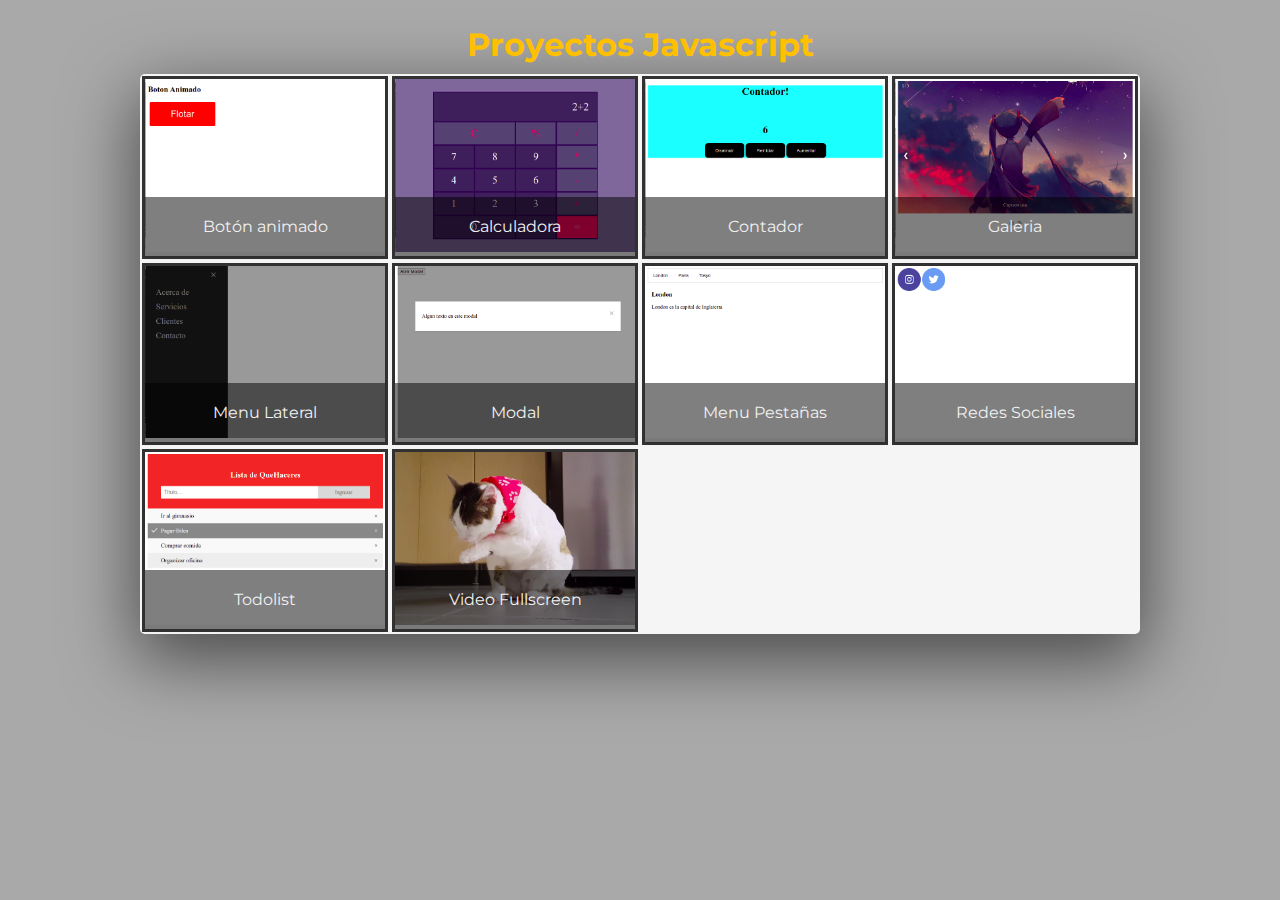
<file: index.html>
<!DOCTYPE html>
<html lang="en">
<head>
    <meta charset="UTF-8">
    <meta name="viewport" content="width=device-width, initial-scale=1.0">
    <title>Proyectos JS-SS</title>
    <link rel="stylesheet" href="style.css">
</head>
<body>
    <header>
        <h1>Proyectos Javascript</h1>
    </header>
    <section>
       <div class="container" >
             <a href="boton-animado/index.html" target="_blank">
                 <img src="img/boton-animado.png" alt="boton animado">
             </a>
            <div class="content">
                <p>Botón animado</p>
            </div>
        </div>

        <div class="container">
             <a href="calculadora/index.html" target="_blank">
                 <img src="img/calculadora.png" alt="calculadora">
             </a>
            <div class="content">
                <p>Calculadora</p>
            </div>
        </div>

        <div class="container">
            <a href="contador/index.html" target="_blank">
                <img src="img/contador.png" alt="contador">
            </a>
            <div class="content">
                <p>Contador</p>
            </div>
        </div>

        <div class="container">
            <a href="gallery/index.html" target="_blank" >
                <img src="img/galeria.png" alt="Galeria">
            </a>
            <div class="content">
                <p>Galeria</p>
            </div>
        </div>

        <div class="container">
              <a href="menu-lateral/index.html" target="_blank" >
                  <img src="img/menu.png" alt="Menu">
              </a>
            <div class="content">
                <p>Menu Lateral</p>
            </div>
        </div>

        <div class="container">
             <a href="modal/index.html" target="_blank" >
                 <img src="img/modal.png" alt="Modal">
             </a>
            <div class="content">
                <p>Modal</p>
            </div>
        </div>

        <div class="container">
             <a href="menu-pestañas/index.html" target="_blank">
                 <img src="img/pestañas.png" alt="Pestañas">
             </a>
            <div class="content">
                <p>Menu Pestañas</p>
            </div>
        </div>

        <div class="container">
            <a href="redes-sociales/index.html" target="_blank">
                <img src="img/social.png" alt="Social">
            </a>
            <div class="content">
                <p>Redes Sociales</p>
            </div>
        </div>

        <div class="container">
             <a href="todolist/index.html" target="_blank">
                 <img src="img/todolist.png" alt="Todolist">
             </a>
            <div class="content">
                <p>Todolist</p>
            </div>
        </div>

        <div class="container">
             <a href="video-fullscreen/index.html" target="_blank">
                 <img src="img/video.png" alt="video">
             </a>
            <div class="content">
                <p>Video Fullscreen</p>
            </div>
        </div>

    </section>
   </body>
</html>
</file>
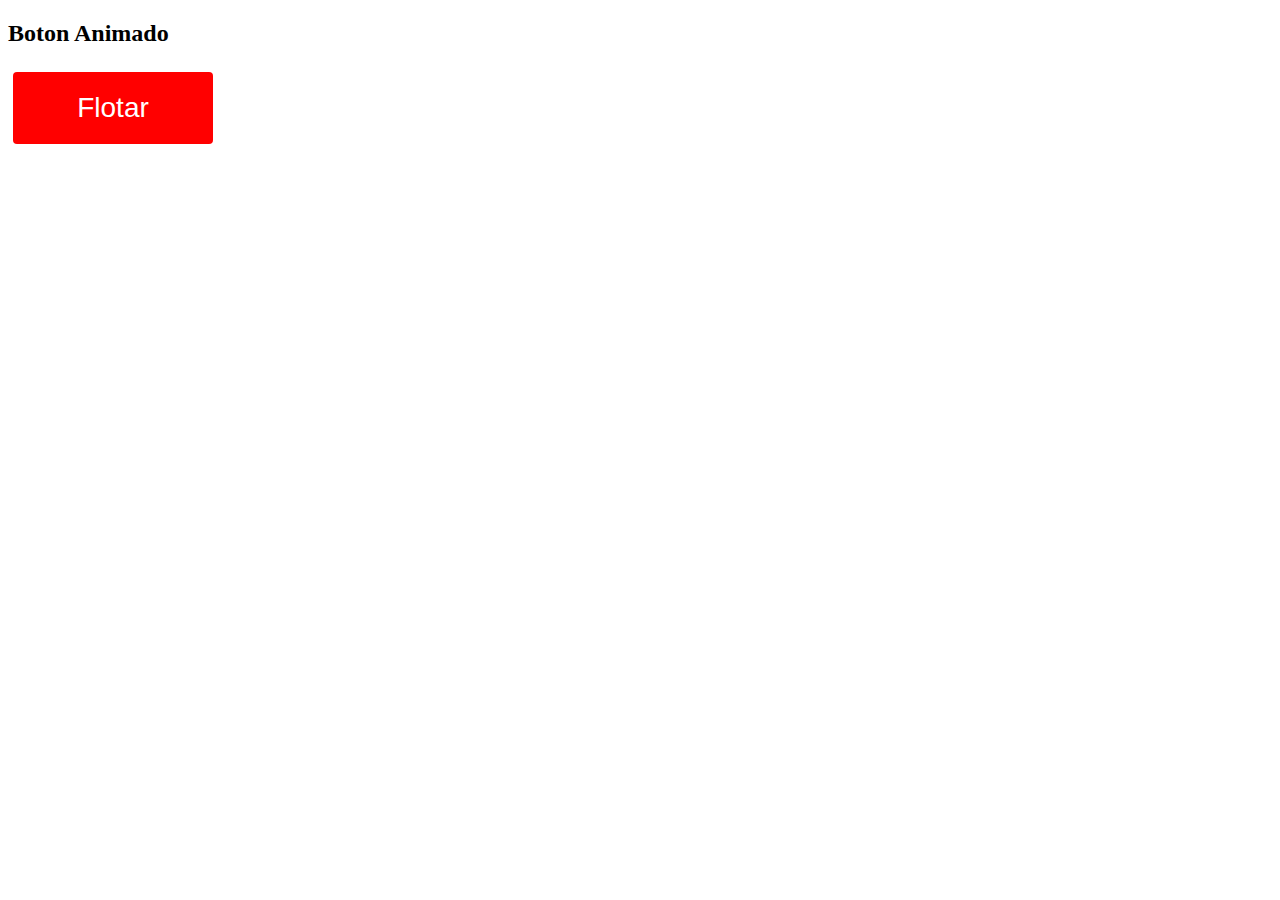
<file: boton-animado/index.html>
<!DOCTYPE html>
<html lang="es">
    <head>
        <meta charset="UTF-8" />
        <meta name="viewport" content="width=device-width, initial-scale=1" />
        <title>Boton animado</title>
        <link rel="stylesheet" href="index.css">
    </head>
    <body>
        <h2>Boton Animado</h2>
	
        <button class="button"><span>Flotar</span></button>
    </body>
    <script src="index.js"></script>
    </html>
</file>
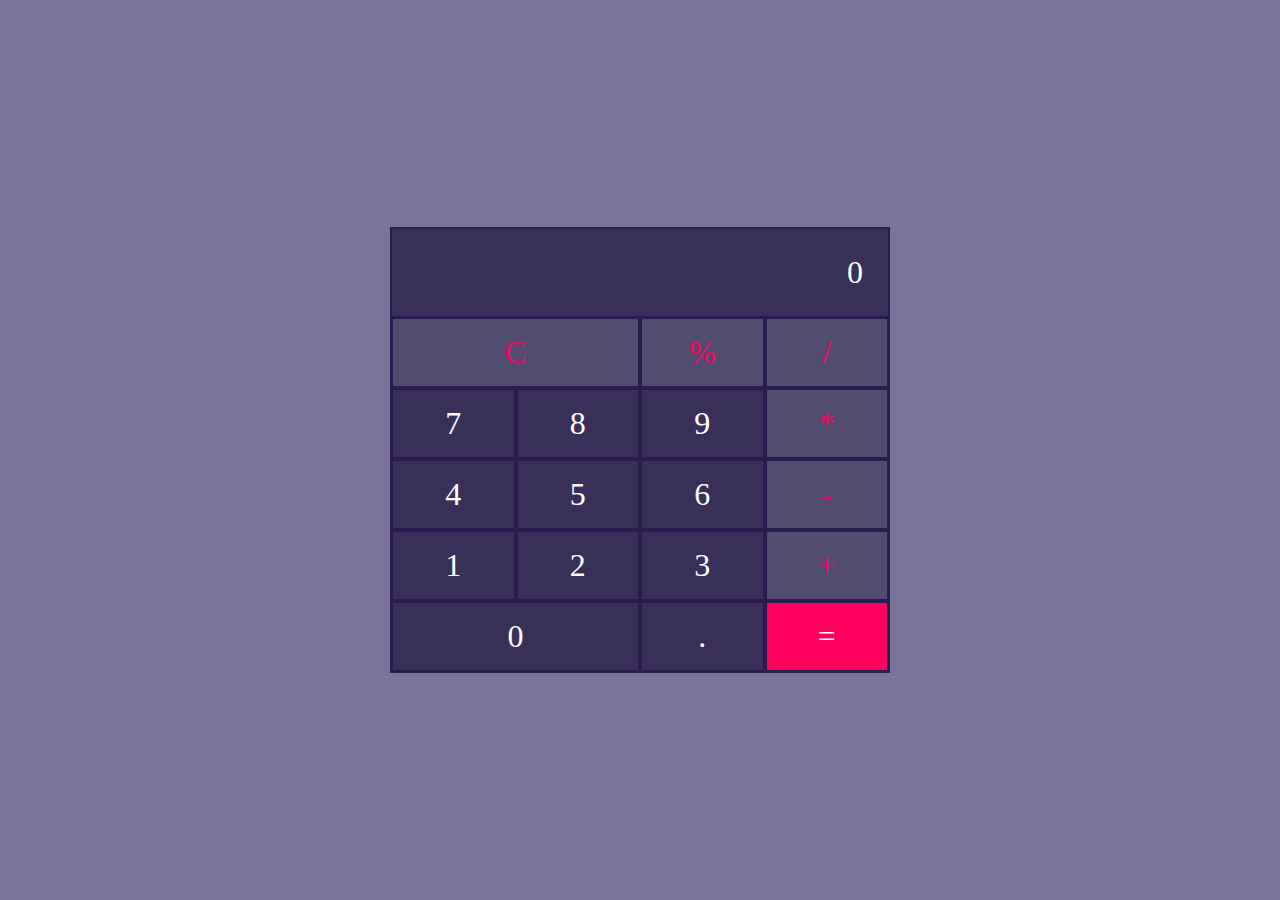
<file: calculadora/index.html>
<!DOCTYPE html>
<html lang="en">
<head>
    <meta charset="UTF-8">
    <meta name="viewport" content="width=device-width, initial-scale=1.0">
    <title>Calculadora</title>
    <link rel="stylesheet" href="style.css">
</head>
<body>
   
    <div class="container">
        <div class="calculadora">
            <div class="calculadora-display">
                0
            </div>
            <div class="calculadora-keypad">
                <div class="keypad-numbers">
                    <div class="keypad-button large colorB">C</div>
                    <div class="keypad-button colorB">%</div>
                    <div class="keypad-button colorB">/</div>
                    <div class="keypad-button">7</div>
                    <div class="keypad-button">8</div>
                    <div class="keypad-button">9</div>
                    <div class="keypad-button colorB">*</div>
                    <div class="keypad-button">4</div>
                    <div class="keypad-button">5</div>
                    <div class="keypad-button">6</div>
                    <div class="keypad-button colorB">-</div>
                    <div class="keypad-button">1</div>
                    <div class="keypad-button">2</div>
                    <div class="keypad-button">3</div>
                    <div class="keypad-button colorB">+</div>
                    <div class="keypad-button large">0</div>
                    <div class="keypad-button">.</div>
                    <div class="keypad-button colorA">=</div>
                </div>
            </div>
        </div>
    </div>

</body>
<script src="app.js"></script>
</html>
</file>
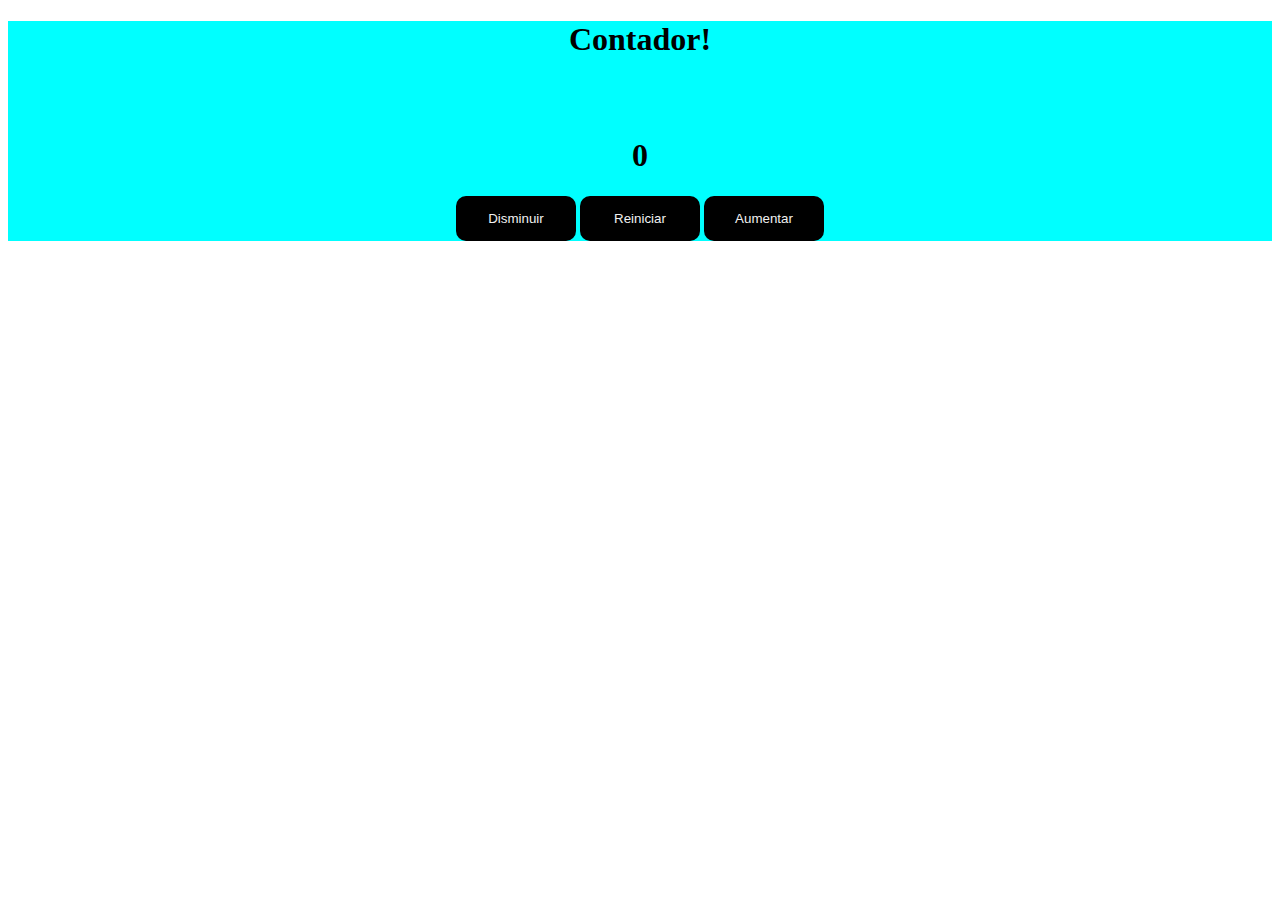
<file: contador/index.html>
<!DOCTYPE html>
<html lang="es">
    <head>
        <meta charset="UTF-8" />
        <meta name="viewport" content="width=device-width, initial-scale=1" />
        <title>Contador</title>
        <link rel="stylesheet" href="index.css">
    </head>
    <body>
        <div style="text-align: center; background-color: aqua;">
            <h1>Contador!</h1>
            <br><br>
            <div id="numero"></div>
            <button onClick="decrementar()">Disminuir</button>
            <button onClick="reiniciar()">Reiniciar</button>
            <button onClick="aumentar()">Aumentar</button>

            
        </div>
    </body>
    <script src="index.js"></script>
    </html>
</file>
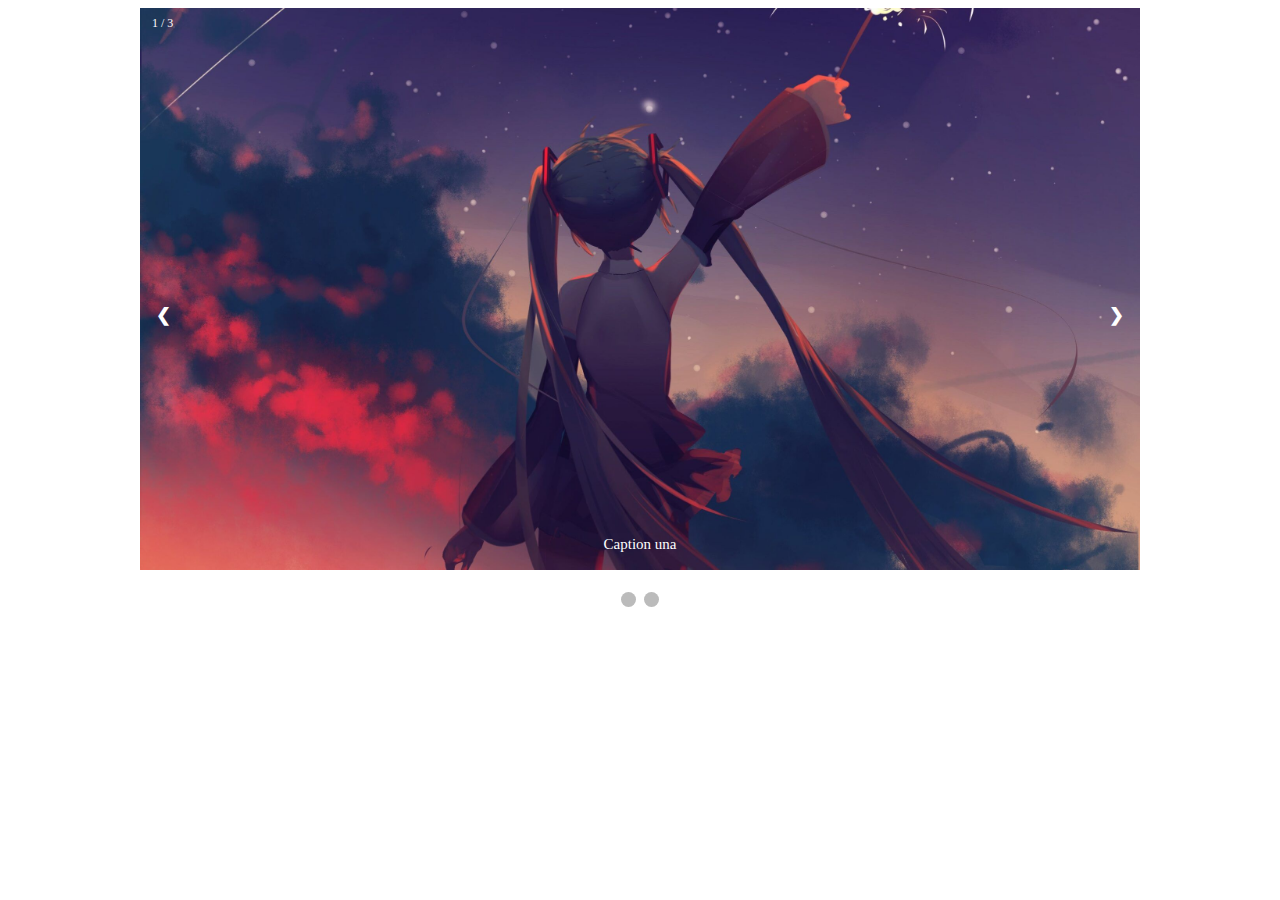
<file: gallery/index.html>
<!DOCTYPE html>
<html lang="en">
<head>
    <meta charset="UTF-8">
    <meta name="viewport" content="width=device-width, initial-scale=1.0">
    <title>Gallery</title>
    <link rel="stylesheet" href="styles.css">
</head>
<body>
    <div class="slideshow-container">
        <div class="mySlides fade">
            <div class="numbertext">1 / 3</div>
            <img src="img/1.jpg" alt="img1" style="width: 100%;">
            <div class="text">Caption una</div>
        </div>

        <div class="mySlides fade">
            <div class="numbertext">2 / 3</div>
            <img src="img/2.jpg" alt="img2" style="width: 100%;">
            <div class="text">Caption Dos</div>
        </div>

        <div class="mySlides fade">
            <div class="numbertext">3 / 3</div>
            <img src="img/3.jpg" alt="img3" style="width: 100%;">
            <div class="text">Caption tres</div>
        </div>

        <a class="prev" onclick="plusSlides(-1)">&#10094;</a>
        <a class="next" onclick="plusSlides(1)">&#10095;</a>

        <br>
        <div style="text-align: center;">
            <span class="punto" onclick="currentSlide(1)"></span>
            <span class="punto" onclick="currentSlide(2)"></span> 
            <span class="punto" onclick="currentSlide(3)"></span> 

        </div>

    </div> 
</body>
<script src="app.js"></script>
</html>
</file>
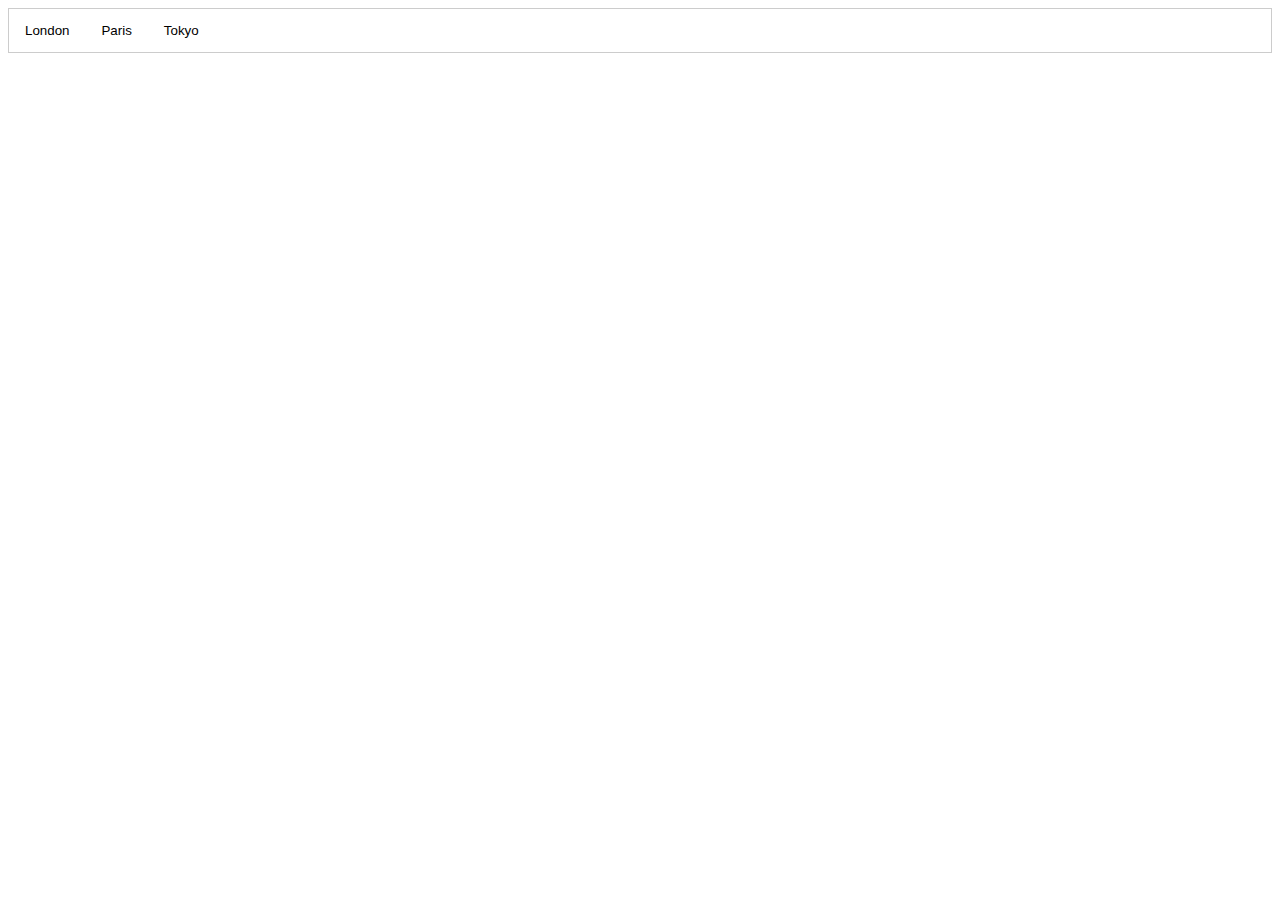
<file: menu-pestañas/index.html>
<DOCTYPE!DOCTYPE html>
<html lang="es">
    <head>
        <meta charset="UTF-8" />
        <meta name="viewport" content="width=device-width, initial-scale=1" />
        <title>Contador</title>
        <link rel="stylesheet" href="index.css">
    </head>
    <body>
        <div class="pestaña">
            <button class="pestañalinks" onClick="openCity(event,'London')">London</button>
            <button class="pestañalinks" onClick="openCity(event,'Paris')">Paris</button>
            <button class="pestañalinks" onClick="openCity(event,'Tokyo')">Tokyo</button>

        </div>

        <div id="London" class="pestañacontent">
            <h3>London</h3>
            <p>London es la capital de Inglaterra</p>
        </div>

        <div id="Paris" class="pestañacontent">
            <h3>Paris</h3>
            <p>Paris es la capital de Francia</p>
        </div>


        <div id="Tokyo" class="pestañacontent">
            <h3>Tokyo</h3>
            <p>Tokyo es la capital de Japón</p>
        </div>
	

    </body>
    <script src="index.js"></script>
    </html>
</file>
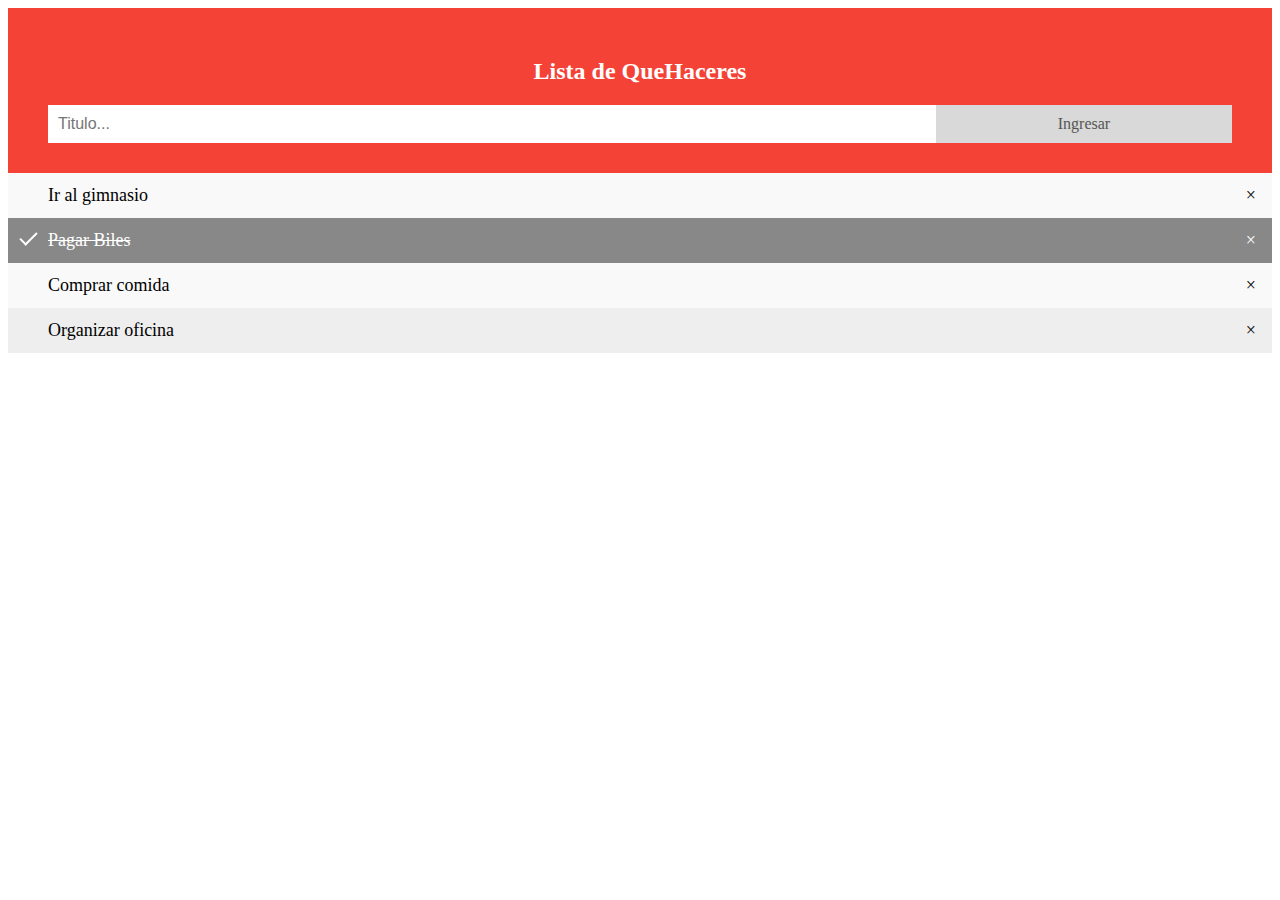
<file: todolist/index.html>
<!DOCTYPE html>
<html lang="en">
<head>
    <meta charset="UTF-8">
    <meta name="viewport" content="width=device-width, initial-scale=1.0">
    <title>TODOLIST</title>
    <link rel="stylesheet" href="style.css">
</head>
<body>
    <div id="contenedor" class="header">
        <h2>Lista de QueHaceres</h2>
        <input type="text" id="myInput" placeholder="Titulo...">
        <span onclick="nuevoElemento()" class="addBtn">Ingresar</span>
        
    </div> 
    <ul id="miLista">
        <li>Ir al gimnasio</li>
        <li class="checked">Pagar Biles</li>
        <li>Comprar comida</li>
        <li>Organizar oficina</li>
    </ul>

    <script src="app.js"></script>
</body>
</html>
</file>
<file: style.css>
@import url('https://fonts.googleapis.com/css2?family=Fraunces:opsz,wght@9..144,700&family=Montserrat:wght@500;700&display=swap');

*{
    padding: 0;
    margin: 0;
    font-family: 'Fraunces', serif;
    font-family: 'Montserrat', sans-serif;
}

body{
    background-color: #a9a9a9;
    color:#ffc000;
    padding:15px;
}
header{
    text-align: center;
    padding:10px;
}

section{
    margin:0 auto;
}

.container {
    position: relative;
    max-width: 800px;
    margin: 20px 5px;
box-shadow: rgba(0, 0, 0, 0.16) 0px 1px 4px, rgb(51, 51, 51) 0px 0px 0px 3px;
}

.container img{
    width: 100%;
    opacity: 1;
}

.container .content {
    position: absolute;
    bottom: 0; 
    background: rgb(0, 0, 0); 
    background: rgba(0, 0, 0, 0.5); 
    color: #f1f1f1;
    width: 100%; 
    padding: 20px 0;
    text-align: center;
}


@media (min-width: 768px){
   section{
        display: grid;
        grid-template-columns: auto auto auto auto;
        width: 80%;
        margin:0 auto;
        border-radius:5px;
        background-color:#f5f5f5;
box-shadow: rgba(0, 0, 0, 0.56) 0px 22px 70px 4px;
   }

    img:hover{
        cursor:pointer;
        opacity: 0.8;
    }
    .container{
        margin: 5px;
    }
}
</file>
<file: boton-animado/index.css>
.button{
    border-radius:4px;
    background-color:#f00;
    border:none;
    color:#fff;
    text-align:center;
    font-size:28px;
    padding:20px;
    width:200px;
    transition:all 0.5s;
    cursor:pointer;
    margin:5px;
}

.button span{
    cursor:pointer;
    display:inline-block;
    position: relative;
    transition:0.5s;
}

.button span:after{
    content: '\00bb';
    position: absolute;
    opacity: 0;
    top:0;
    right: -20px;
    transition:0.5s;
}

.button:hover span{
    padding-right: 25px;
}

.button:hover span:after{
    opacity: 1;
    right: 0;
}
</file>
<file: calculadora/style.css>
*{
    box-sizing: border-box;
    padding:0;
    margin:0;
}

html{
    font-size:62.5% bolder;
}

.container{
    display: flex;
    justify-content: center;
    align-items: center;
    height: 100vh;
    padding:15px;
    background-color:#7a739a;
}

.calculadora{
    display: flex;
    flex-direction: column;
    width: 500px;
    font-size:2rem;
    border:1px solid #2a1c50;
}

.calculadora-display{
    background-color:#393059;
    color:white;
    padding:25px;
    width:100%;
    text-align:right;
    border:1px solid #2a1c50;
    overflow-x:auto;
}

.calculadora-keypad{
    display: flex;
    width: 100%;
}

.keypad-numbers{
    display: flex;
    width: 100%;
    flex-wrap: wrap;
}

.keypad-button{
    width: 25%;
    padding: 15px 0;
    text-align:center;
    cursor: pointer;
    background-color:#393059;
    color:white;
    border:2px solid #2a1c50;
}

.keypad-button:hover{
    filter:brightness(80%);
    transition: filter .25s;
}

.keypad-button.colorA{
    background-color:#ff005e;
}

.keypad-button.colorB{
    background-color:#524d70;
    color:#ff005e;
}

.keypad-button.large{
    width: 50%;
}

.keypad-button.dark{
    background-color: darkgrey;
}
</file>
<file: contador/index.css>
button{
    top:10%;
    background-color: #000;
    color:#f1f1f1;
    border:none;
    border-radius:10px;
    padding: 15px;
    min-height: 30px;
    min-width: 120px;
    text-align: center;
}
</file>
<file: gallery/styles.css>
*{
    box-sizing: border-box;
}

.slideshow-container{
    max-width: 1000px;
    position: relative;
    margin:auto;
}

.slides{
    display: none;
}

.next, .prev{
    cursor: pointer;
    position: absolute;
    top:50%;
    width: auto;
    margin-top: -22px;
    padding: 16px;
    color:#fff;
    font-weight: bold;
    font-size:18px;
    transition: 0.6s ease;
    border-radius: 0 3px 3px 0;
    user-select: none;
}

.next{
    right: 0;
    border-radius:3px 0 0 3px;
}

.prev:hover, .next:hover{
    background-color: rgba(0, 0, 0, 0.8);
}

.text{
    color:#fff;
    font-size:15px;
    padding:8px 12px;
    position: absolute;
    bottom:50px;
    width:100%;
    text-align: center;
}

.numbertext{
    color:#fff;
    font-size:12px;
    padding:8px 12px;
    position: absolute;
    top:0;
}

.punto{
    cursor: pointer;
    height: 15px;
    width:15px;
    margin: 0 2px;
    border-radius:50%;
    background-color:#bbb;
    display: inline-block;
    transition: background-color 0.6s ease;
}

.active, .punto:hover{
    background-color:#717171;
}
</file>
<file: menu-pestañas/index.css>
.pestaña{
    overflow: hidden;
    border:1px solid #ccc;
    background-color: #fff;
}

.pestaña button{
    background-color: inherit;
    float: left;
    border:none;
    outline: none;
    cursor: pointer;
    padding: 14px 16px;
    transition:0.3s;
}

.pestaña button:hover{
    background-color: #ccc;
}

.pestaña button.active{
    background-color:#ccc;
}
.pestañacontent{
    display: none;
    padding: 6px 12px;
    border:1px solid #ccc
    border-top: none;
}
</file>
<file: todolist/style.css>
*{
    box-sizing:border-box;
}

ul{
    margin:0;
    padding:0;

}

ul li{
    cursor: pointer;
    position: relative;
    padding:12px 8px 12px 40px;
    background-color:#eee;
    font-size:18px;
    transition:0.2s;

/*Make the list items unselectable*/
    -webkit-user-select:none;
    -moz-user-select:none;
    -ms-user-select:none;
    user-select:none;
}

ul li:nth-child(odd){
    background:#f9f9f9;
}
ul li:hover{
    background:#ddd;
}

ul li.checked{
    background:#888;
    color:#fff;
    text-decoration:line-through;
}

ul li.checked::before{
    content:'';
    position:absolute;
    border-color:#fff;
    border-style:solid;
    border-width:0 2px 2px 0;    
    top:10px;
    left:16px;
    transform:rotate(45deg);
    height:15px;
    width:7px;
}

.close{
    position:absolute;
    right:0;
    top:0;
    padding:12px 16px 12px 16px;
}

.close:hover{
    background-color:#f44336;
    color:white;
}

.header{
    
    background-color:#f44336;
    color:white;
    padding:30px 40px;
    text-align:center;
}

.header:after{
    content:'';
    display:table;
    clear:both;
}

input{
    margin:0;
    border:none;
    border-radius:0;
    width:75%;
    padding:10px;
    float:left;
    font-size:16px;
}

.addBtn{
    padding:10px;
    width:25%;
    background-color:#d9d9d9;
    color:#555;
    float:left;
    text-align:center;
    font-size:16px;
    cursor:pointer;
    transition:0.3s;
    border-radius:0;
}
</file>
